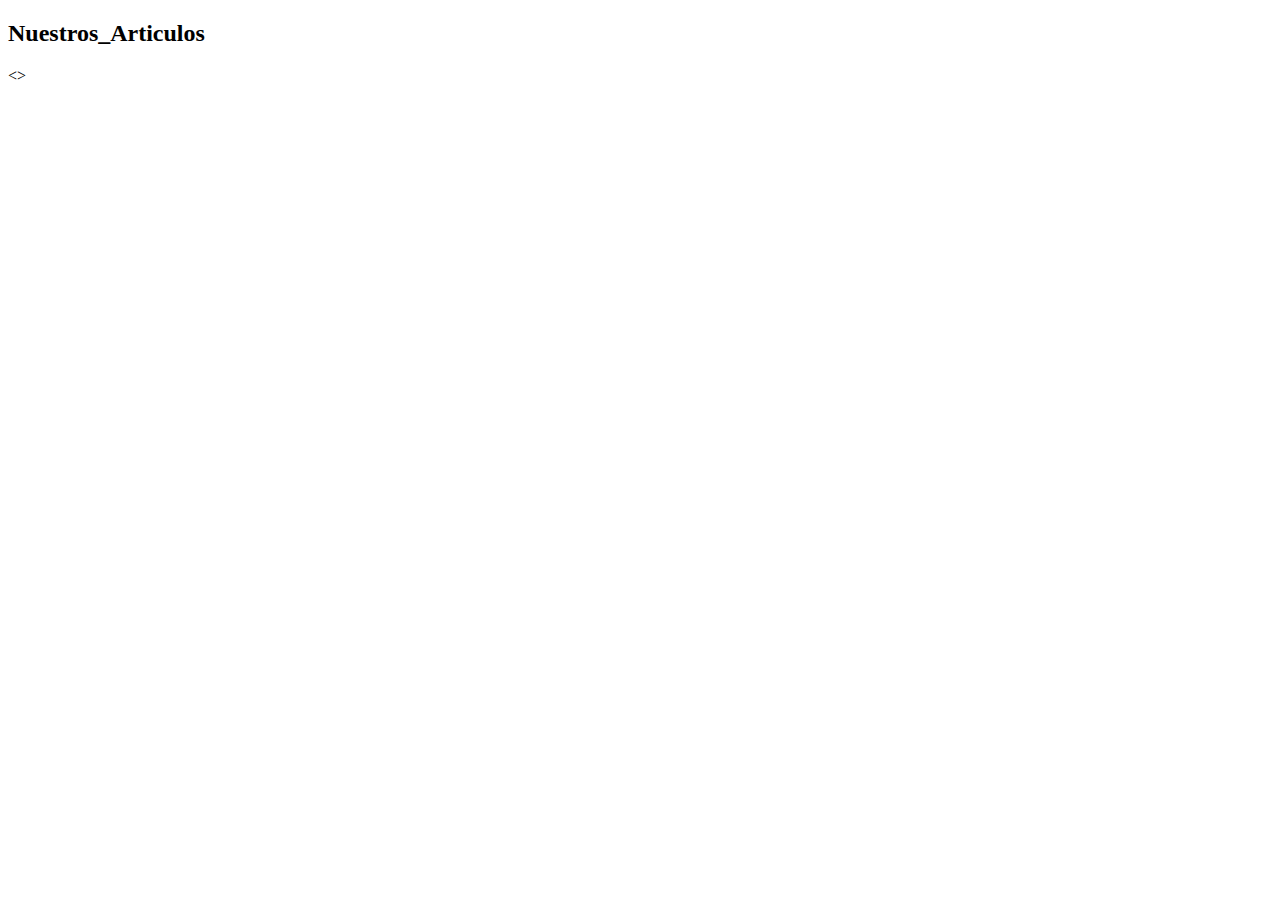
<file: src/main/resources/templates/index.html>
<!DOCTYPE html>
<html xmlns:th="http://www.thymeleaf.org">
    <head>
        <title>Proyecto Tienda</title>
        <link href="../static/css/home.css" rel="stylesheet" type="text/css"/>
        <meta charset="UTF-8">
        <meta name="viewport" content="width=device-width, initial-scale=1.0">
    </head>
    <body>
        <header th:replace="layout/plantilla :: header"/>
        <div class="contenido">
            <h2 th:text="#{index.titulo}">Nuestros_Articulos</h2>
            <div th:if="${articulos != null and !articulos.empty}">
                <>
            </div>
        
        
        
        
        </div>
    
    
    </body>
</html>
</file>
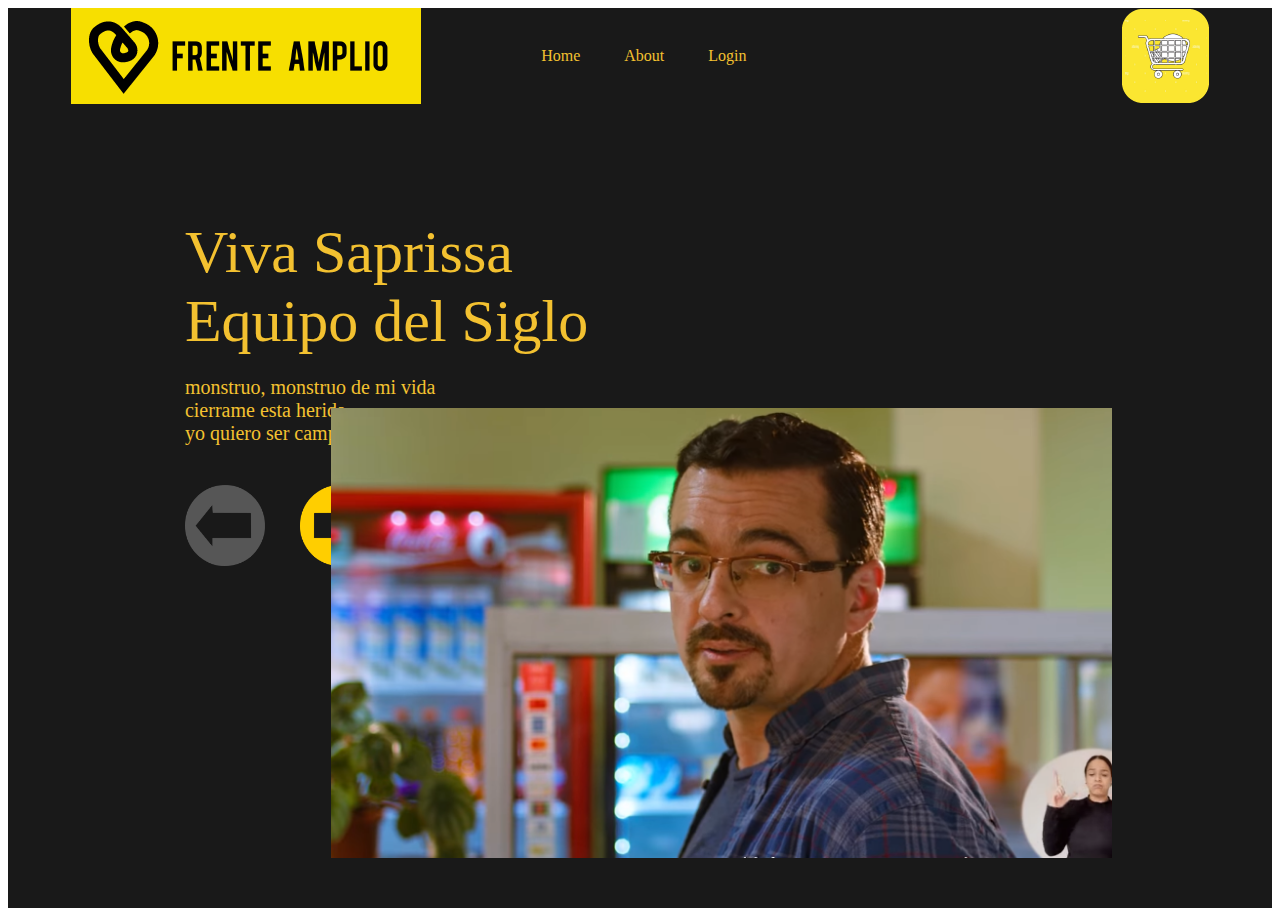
<file: src/main/resources/static/Home.html>
<!DOCTYPE html>
<html lang="es" xmlns:th="http://www.thymeleaf.org">
    <head>
        <title>Home</title>
        <link rel="stylesheet" href="css/home.css"/>
        <meta charset="UTF-8">
        <meta name="viewport" content="width=device-width, initial-scale=1.0">
    </head>
    <body>
        
        <div class="container">
            <div class="navbar">
                <img src="images/logo.png" alt="Logo"/>
                <!-- Importar imagenes -->
                <nav>
                    <ul>
                        <!-- Lista desordenada -->
                        <li><a href="">Home</a></li>
                        <li><a href="">About</a></li>
                        <li><a href="">Login</a></li>
                    </ul>

                    
                </nav>
                <img src="images/cart.png" alt="Carrito de Compras"/>
            </div>
            
        <div class="content">
            <!-- Br salto de linea -->
            <h1>Viva Saprissa <br>Equipo del Siglo</h1>
            <p>monstruo, monstruo de mi vida<br>
                cierrame esta herida <br>
                    yo quiero ser campeón</p>
            <div class="arrows">
                <img src="images/back-arrow.png" alt="Back Arrow"/>
                <img src="images/next-arrow.png" alt="Next Arrow"/>
            </div>
            <img src="images/moun.jpg" alt="Saprissa" class="imagen"/>
        </div>
            </div>
    </body>
</html>
</file>
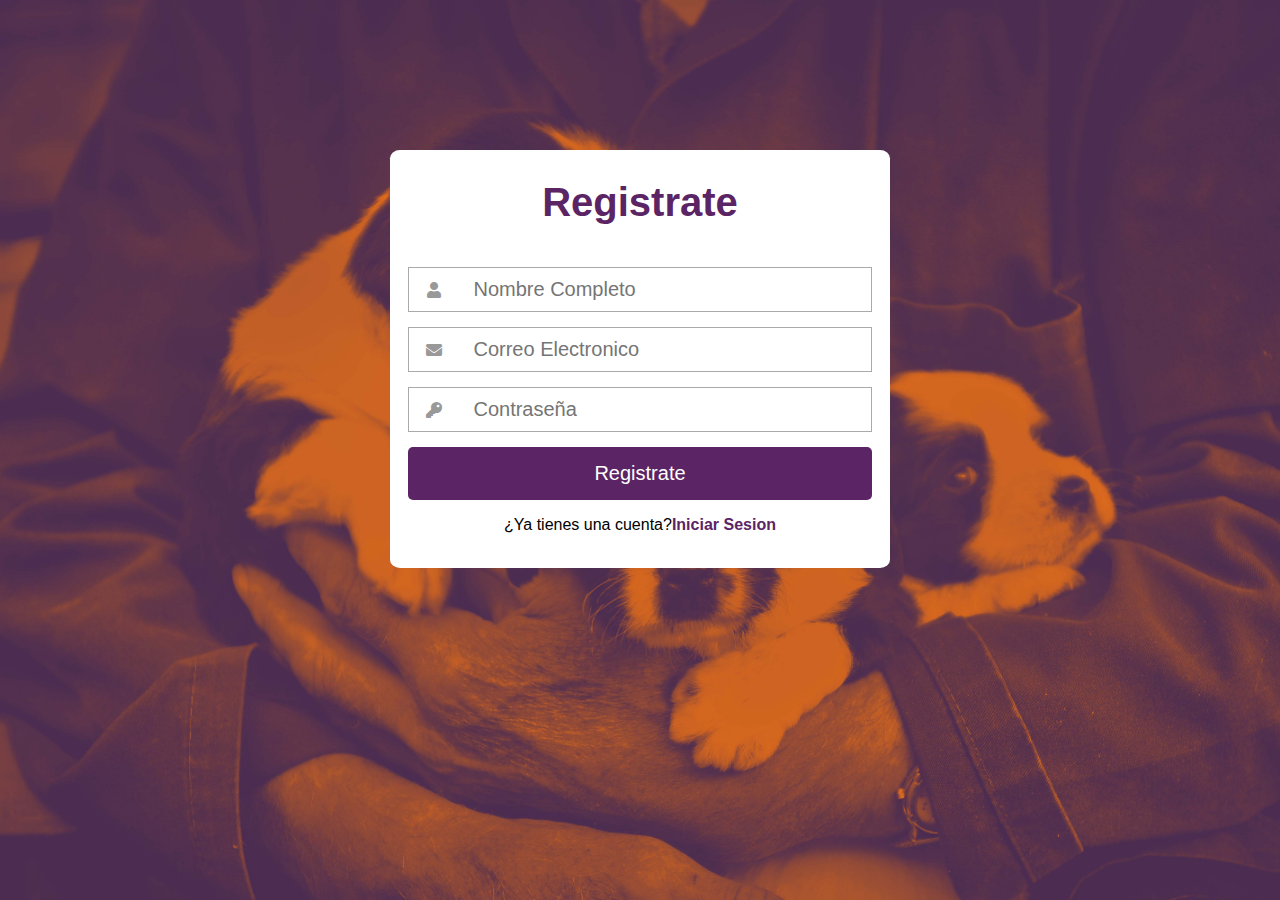
<file: src/main/resources/static/register.html>
<!DOCTYPE html>

<html>
    <head>
        <title>Register</title>
        <meta charset="UTF-8">
	
	<meta name="viewport" content="width=device-width, user-scalable=yes, initial-scale=1.0, maximum-scale=3.0, minimum-scale=1.0">
 <link rel="stylesheet" href="https://use.fontawesome.com/releases/v5.6.3/css/all.css" >
	
    <!-- Referencia CSS3 -->
	<link rel="stylesheet" href="css/estilos.css">
    </head>
    <body>
        <form class="formulario">
    
    <h1>Registrate</h1>
     <div class="contenedor">
     
     <div class="input-contenedor">
         <!-- i=icono placeholder= texto de relleno -->
         <i class="fas fa-user icon"></i>
         <input type="text" placeholder="Nombre Completo">
         
         </div>
         
         <div class="input-contenedor">
         <i class="fas fa-envelope icon"></i>
         <input type="text" placeholder="Correo Electronico">
         
         </div>
         
         <div class="input-contenedor">
        <i class="fas fa-key icon"></i>
         <input type="password" placeholder="Contraseña">
         
         </div>
         <input type="submit" value="Registrate" class="button">
         <p>¿Ya tienes una cuenta?<a class="link" href="login.html">Iniciar Sesion</a></p>
     </div>
    </form>
    </body>
</html>
</file>
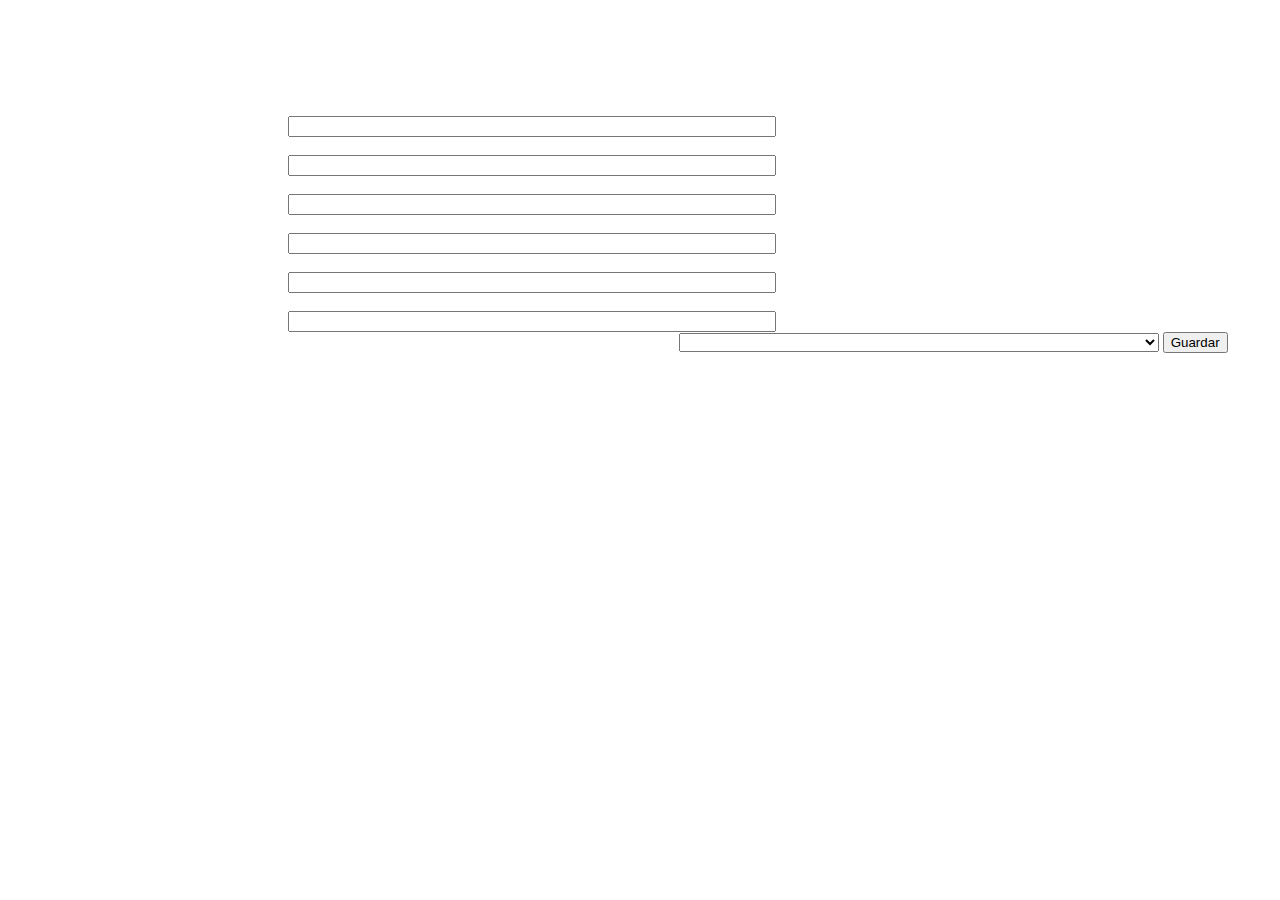
<file: src/main/resources/templates/crear.html>
<!DOCTYPE html>

<html xmlns:th="http://www.thymeleaf.org">
    <head th:replace="plantilla/template::head">

    </head>
    <body style="background-size:cover;  background-image: url(https://images.pexels.com/photos/92248/pexels-photo-92248.jpeg?cs=srgb&dl=pexels-justin-hamilton-92248.jpg&fm=jpg)" >
     
        <header th:replace="plantilla/template::header"></header>

        <!-- Formulario -->
        <h1 style="color:white; text-align: center;">Nueva Persona</h1>
        <a th:href="@{/}"></a>
        <br>

        <form style="margin-left: 280px;" th:action="@{/save}" method="post" th:object="${personas}">

            <input type="hidden" th:field="*{id}">
            <div class="row mb-3">
                <label for="inputEmail3" class="col-sm-2 col-form-label" style=" padding-left: 140px; color:white;">Nombre</label>
                <div class="col-sm-10">
                    <input type="text" class="form-control" style="width: 480px;" id="inputEmail3" name="nombre" th:field="*{nombre}">
                </div>
            </div>
            <div class="row mb-3">
                <label for="inputPassword3" class="col-sm-2 col-form-label" style=" padding-left: 140px; color:white;">Primer Apellido</label>
                <div class="col-sm-10">
                    <input type="text" class="form-control" style="width: 480px;" id="inputPassword3" name="apellido1" th:field="*{apellido1}">
                </div>
            </div>
            <div class="row mb-3">
                <label for="inputPassword3" class="col-sm-2 col-form-label" style=" padding-left: 140px; color:white;">Segundo Apellido</label>
                <div class="col-sm-10">
                    <input type="text" class="form-control" id="inputPassword3" style="width: 480px;"  name="apellido2" th:field="*{apellido2}">
                </div>
            </div>
            <div class="row mb-3">
                <label for="inputPassword3" class="col-sm-2 col-form-label" style=" padding-left: 140px; color:white;">Telefono</label>
                <div class="col-sm-10">
                    <input type="text" class="form-control" id="inputPassword3" style="width: 480px;" name="telefono" th:field="*{telefono}">
                </div>
            </div>
            <div class="row mb-3">
                <label for="inputPassword3" class="col-sm-2 col-form-label"style=" padding-left: 140px; color:white;">Email</label>
                <div class="col-sm-10">
                    <input type="text" class="form-control" id="inputPassword3" style="width: 480px;" name="email" th:field="*{email}">
                </div>
            </div>
            <div class="row mb-3">
                <label for="inputPassword3" class="col-sm-2 col-form-label"style=" padding-left: 140px; color:white;">Clave</label>
                <div class="col-sm-10">
                    <input type="text" class="form-control" id="inputPassword3" style="width: 480px;" name="password" th:field="*{password}">
                </div>
            </div>
            <label for="inputPassword3" class="col-sm-2 col-form-label" style=" margin-left: 140px; color:white;">Pais</label>
            <select   class="form-select form-select-sm" style="width: 480px; margin-left: 220px;" aria-label=".form-select-sm example" th:field="*{pais}">
                <option th:each="x:${paises}"
                        th:value="${x.id}"
                        th:text="${x.pais}"/>
            </select>
            <button type="submit" value="Guardar"class="btn btn-primary" >Guardar</button>
        </form>
        <footer th:replace="plantilla/template::footer"></footer>
    </body>
</html>
</file>
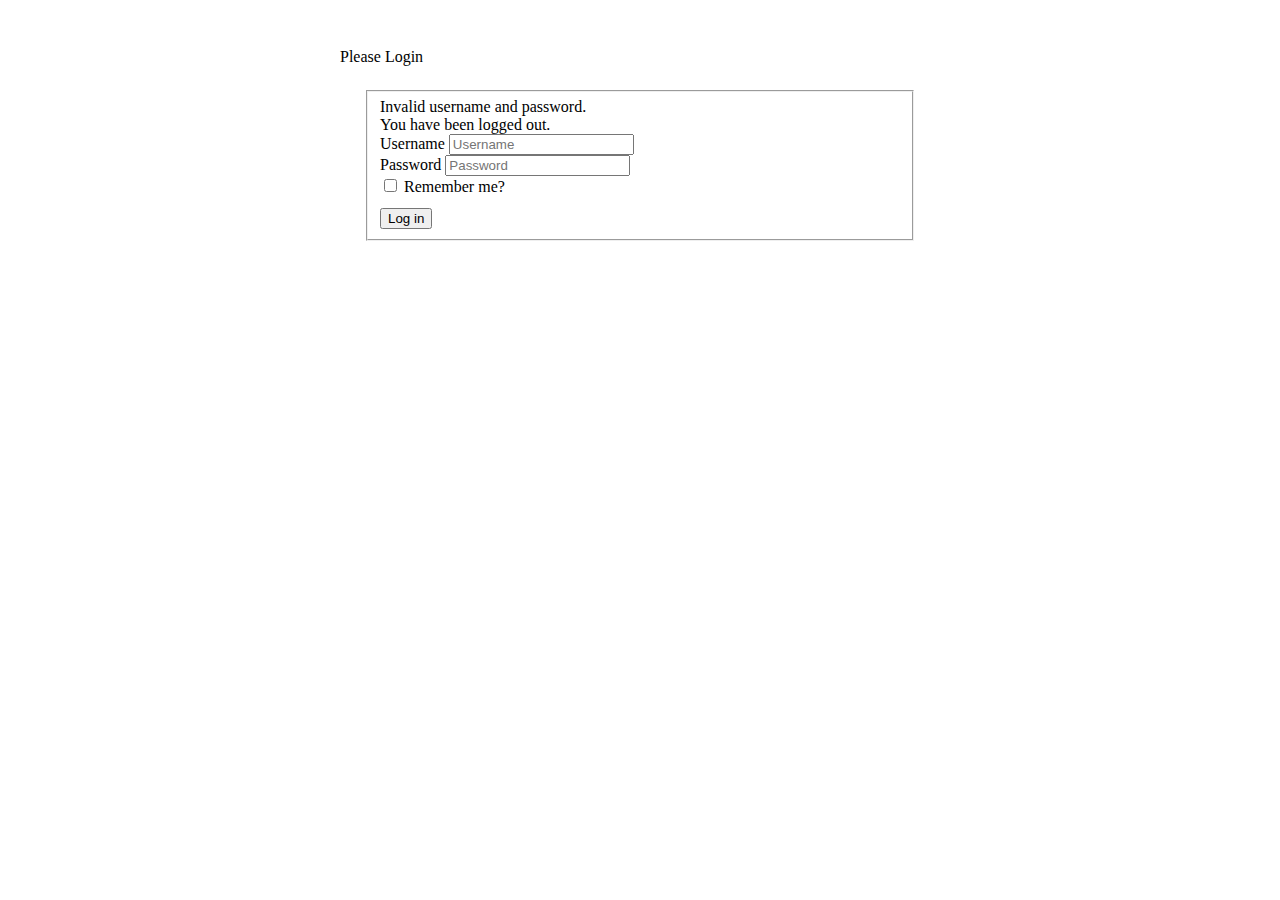
<file: src/main/resources/templates/login.html>
<!DOCTYPE html>
<html xmlns:th="http://www.thymeleaf.org">
<head th:replace="plantilla/template::head"></head>
<body>
<div class="container">
<div style="width:600px;margin-left: auto;margin-right: auto;margin-top:24px;padding: 24px;">
<div class="card">
<div class="card-header">
<i class="fa fa-user"></i> Please Login
</div>
<div class="card-block" style="padding: 24px;">
<form name="f" th:action="@{/personas}" method="get">
<fieldset>
<!-- Thymeleaf + Spring Security error display -->
<div th:if="${param.error}" class="alert alert-danger">
Invalid username and password.
</div>



<div th:if="${param.logout}" class="alert alert-success">
You have been logged out.
</div>



<!-- Login Controls -->
<div class="form-group">
<label for="txtUsername">Username</label>
<input type="text" class="form-control" id="txtUsername" name="txtUsername"
placeholder="Username">
</div>



<div class="form-group">
<label for="txtPassword">Password</label>
<input type="password" class="form-control" id="txtPassword" name="txtPassword"
placeholder="Password">
</div>



<div class="form-check">
<input type="checkbox" class="form-check-input" id="checkRememberMe" name="checkRememberMe">
<label class="form-check-label" for="checkRememberMe">Remember me?</label>
</div>



<!-- Login Button -->
<div class="form-actions" style="margin-top: 12px;">
<button type="submit" class="btn btn-success">Log in</button>
</div>
</fieldset>
</form>
</div>
</div>
</div>
</div>
</body>
</html>
</file>
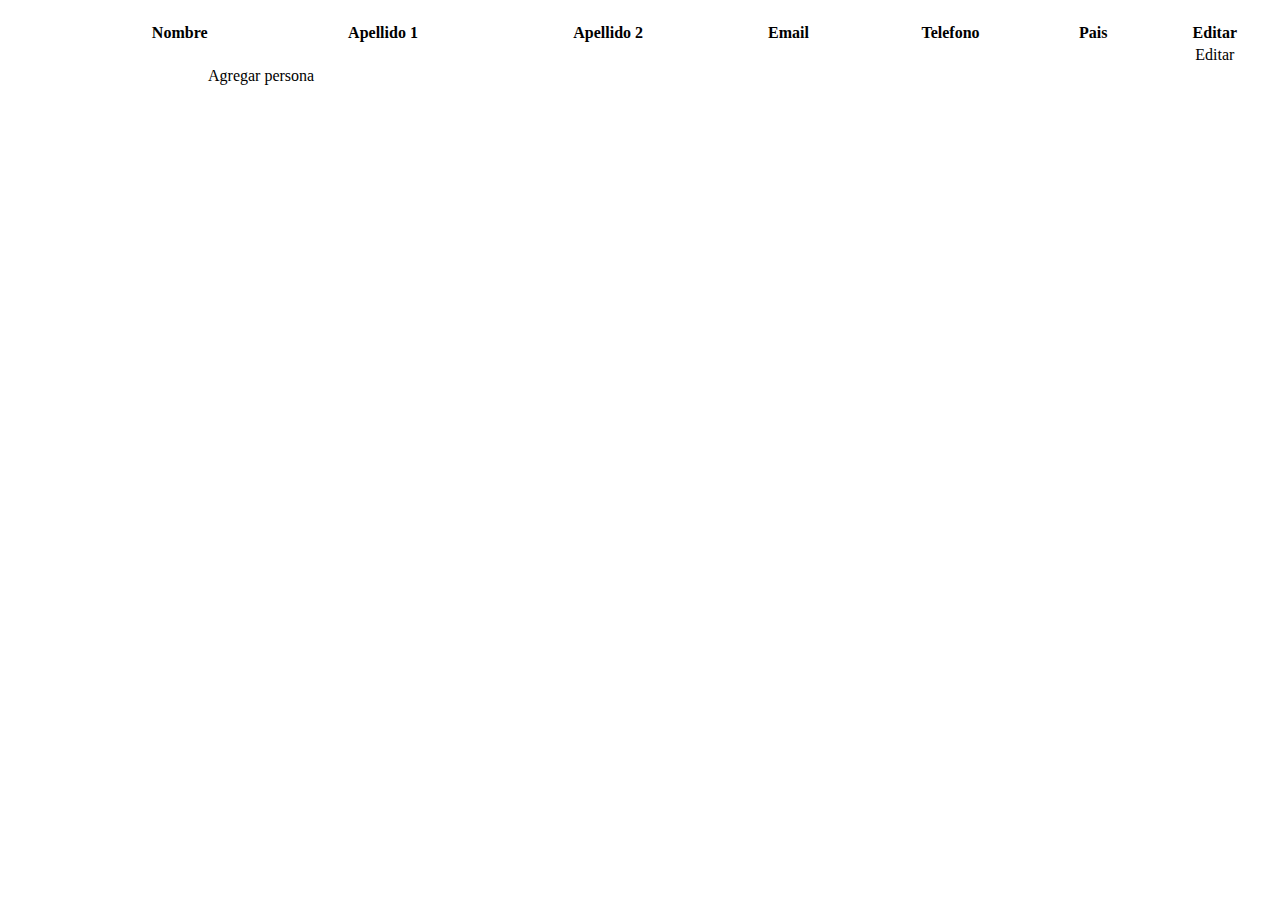
<file: src/main/resources/templates/persona.html>
<!DOCTYPE html>
<html xmlns:th="http://www.thymeleaf.org">
    <head th:replace="plantilla/template::head">

    </head>
    <body style="background-size:cover;  background-image: url(https://images.pexels.com/photos/92248/pexels-photo-92248.jpeg?cs=srgb&dl=pexels-justin-hamilton-92248.jpg&fm=jpg)" >
     
        <header th:replace="plantilla/template::header"></header> <!-- reemplaza el titulo -->
        <h1 th:text="${titulo}"></h1>
        <h1 style="color: white;" th:text="#{personas.titulo}"></h1>
        <div style="text-align:center;">
        <table style="width: 1400px;  margin-left: 80px; text-align: center;" class="table table-dark table-striped"><!-- crea la tabla con esa clase -->



            <thead class="thead-dark">
                <tr>
                    <!-- Internacionalizacion en las tablas -->
                    <th scope="col" th:text="#{personas.nombre}">Nombre </th>
                    <th scope="col" th:text="#{personas.ap1}">Apellido 1 </th>
                    <th scope="col" th:text="#{personas.ap2}">Apellido 2 </th>
                    <th scope="col" th:text="#{personas.email}">Email </th>
                    <th scope="col" th:text="#{personas.tele}">Telefono </th>
                    <th scope="col" th:text="#{personas.pais}">Pais </th>
                    <th scope="col" th:text="#{personas.editar}">Editar</th>
                    <th scope="col" th:text="#{personas.elim}">Eliminar</th>
                </tr>
            </thead>



            <tbody>
            <th:block th:each="user : ${personas}">
                <tr>
                    <td th:text="${user.getNombre}"></td>
                    <td th:text="${user.getApellido1}"></td>
                    <td th:text="${user.getApellido2}"></td>
                    <td th:text="${user.getEmail}"></td>
                    <td th:text="${user.getTelefono}"></td>
                    <td th:text="${user.getPais.getPais}"></td> 

                    <td>
                        <a th:href="@{/editPersona/{id}(id=${user.getId})}" th:text="#{personas.editar}">Editar</a>
                    </td>
                    <td>
                        <a th:href="@{/delete/{id}(id=${user.getId})}" th:text="#{personas.elim}">Delete</a>
                    </td>
                </tr>
            </th:block>
        </tbody>

    </table></div>
        <a style="margin-left: 200px;" th:href="@{/personas/agregar}" class="btn btn-primary btn-sm mb3" th:text="#{personas.add}">Agregar persona</a>
    <footer th:replace="plantilla/template::footer">  
    </body>
</html>
</file>
<file: src/main/resources/static/css/home.css>
/*
Click nbfs://nbhost/SystemFileSystem/Templates/Licenses/license-default.txt to change this license
Click nbfs://nbhost/SystemFileSystem/Templates/Other/CascadeStyleSheet.css to edit this template
*/
/* 
    Created on : 2 feb. 2022, 18:43:31
    Author     : kmor5
*/
.container{
    height: 100vh;
    width: 100%;
    /* Imagen de fondo */
    background-image: url(../images/background.png);
    background-position: center;
    background-size: cover;
    padding-left: 5%;
    padding-right: 5%;
    box-sizing: border-box;
    position: relative;
    
}

.navbar{
    height: 15 vh;
    width: 100%;
    margin: auto;
    display: flex;
    /* Alinear objetos al centro */
    align-items: center;
     
}
nav{
    flex: 1;
    padding-left: 60px ;
    }

    nav ul li{
        /* Para que la lista no vaya de arriba a abajo, sino de izquierda a derecha */
        display: inline-block;
        list-style: none;
        margin: 0px 20px;
    }
    
    nav ul li a{
        text-decoration: none;
        color: #f3c130;
    }
    .content{
        margin-top: 10%;
        margin-left: 10%;
            }
            
    .content p {
    font-size: 20px;
    color: #f3c130;
    }
    
    .content h1{
        font-size: 60px;
        font-weight: 100;
        margin-top: 24px;
        margin-bottom: 15px;
        color: #f3c130;
    }
                
                
    .arrows{
        margin-top: 40px;
        display: flex;
                          
                }
    
.arrows img{
    width: 80px;
    margin-right: 35px;
                    
}
.imagen{
    height: 50%;
    position: absolute;
    bottom: 50px;
    right: 160px;
}
</file>
<file: src/main/resources/static/css/estilos.css>
body {
    /* Especificacion de fuente */
    font-family: Arial, Helvetica, sans-serif;
    /*margen, se puede poner automatico  */
    margin: 0;
    /* imagen de fondo  */
    background: url(../images/perros-fondo.jpg);
    /* para que la imagen se adecue al tamaño */
    background-size: cover;
    background-attachment: fixed;
}
* {
    box-sizing: border-box;
}
.contenedor{
    width: 100%;
    padding: 15px;
}
.formulario{
    /* Color de fondo */
    background: #fff;
    margin-top: 150px;
    /* Espacio */
    padding: 3px;
}
h1{
    /* Texto al centro */
    text-align: center;
    /* Color */
    color: #5B2464;
    /* Tamaño de letra */
    font-size: 40px;
}
/* Para el input de formulario */
input[type="text"],
input[type="password"]{
    font-size: 20px;
    width: 82%;
    padding: 10px;
    border: none;
}
.input-contenedor{
    margin-bottom: 15px;
    border: 1px solid #aaa;
}
.icon{
    min-width: 50px;
    text-align: center;
    color: #999;
}
.button{
    border: none;
    width: 100%;
    color: white;
    font-size: 20px;
    background:  #5B2464;
    padding: 15px 20px;
    border-radius: 5px;
    cursor: pointer;
}
/* Cuando el cursor está encima */
.button:hover{
    background: cadetblue;
}
p{
    text-align: center;
}
.link{
    /* Para que la decoracion de los link no esté y no se vea subrayado */
    text-decoration: none;
      color: #5B2464;
    font-weight: 600;
}
.link:hover{
     color: cadetblue;
}
@media(min-width:768px)
{
    .formulario{
        margin: auto;
        width: 500px;
        margin-top: 150px;
        border-radius: 2%;
    }
}
</file>
